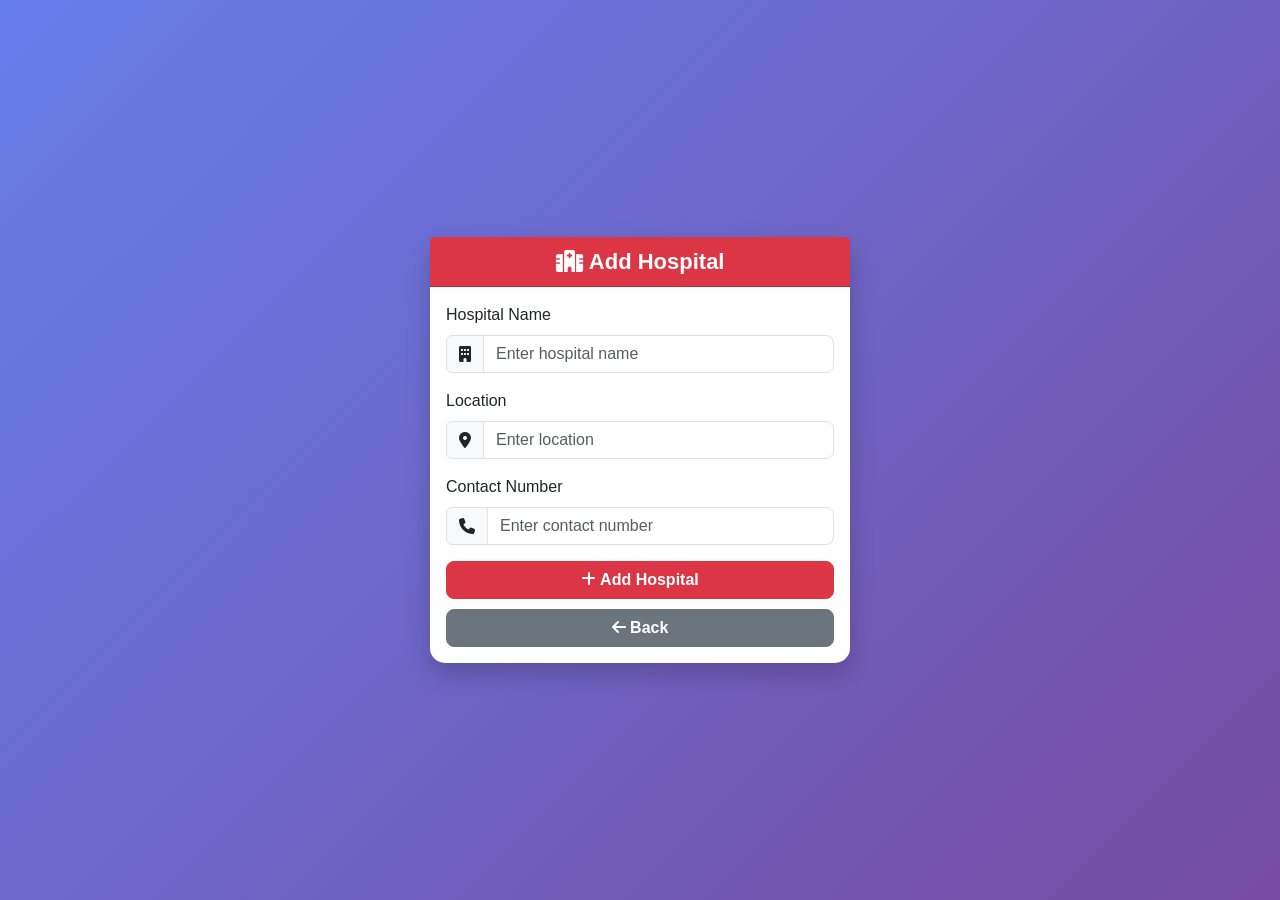
<file: PROJECT/templates/add_hospital.html>
<!DOCTYPE html>
<html lang="en">
<head>
<meta charset="UTF-8">
<title>Add Hospital</title>

<!-- Bootstrap -->
<link href="https://cdn.jsdelivr.net/npm/bootstrap@5.3.2/dist/css/bootstrap.min.css" rel="stylesheet">

<!-- Icons -->
<link rel="stylesheet" href="https://cdnjs.cloudflare.com/ajax/libs/font-awesome/6.5.0/css/all.min.css">

<style>

body{
    background: linear-gradient(135deg,#667eea,#764ba2);
    height:100vh;
    display:flex;
    justify-content:center;
    align-items:center;
    font-family: 'Segoe UI', sans-serif;
}

.card{
    border:none;
    border-radius:15px;
    width:420px;
    box-shadow:0 10px 25px rgba(0,0,0,0.2);
}

.card-header{
    background:#dc3545;
    color:white;
    font-size:22px;
    font-weight:bold;
    text-align:center;
    border-radius:15px 15px 0 0;
}

.form-control{
    border-radius:8px;
}

.btn-custom{
    width:100%;
    border-radius:8px;
    font-weight:600;
}

.back-btn{
    margin-top:10px;
}

</style>
</head>

<body>

<div class="card">

<div class="card-header">
<i class="fa-solid fa-hospital"></i> Add Hospital
</div>

<div class="card-body">

<form method="POST">

<div class="mb-3">
<label class="form-label">Hospital Name</label>
<div class="input-group">
<span class="input-group-text"><i class="fa-solid fa-building"></i></span>
<input type="text" name="hospital_name" class="form-control" placeholder="Enter hospital name" required>
</div>
</div>

<div class="mb-3">
<label class="form-label">Location</label>
<div class="input-group">
<span class="input-group-text"><i class="fa-solid fa-location-dot"></i></span>
<input type="text" name="city" class="form-control" placeholder="Enter location" required>
</div>
</div>

<div class="mb-3">
<label class="form-label">Contact Number</label>
<div class="input-group">
<span class="input-group-text"><i class="fa-solid fa-phone"></i></span>
<input type="text" name="contact" class="form-control" placeholder="Enter contact number" required>
</div>
</div>

<button type="submit" class="btn btn-danger btn-custom">
<i class="fa-solid fa-plus"></i> Add Hospital
</button>

<a href="/dashboard" class="btn btn-secondary btn-custom back-btn">
<i class="fa-solid fa-arrow-left"></i> Back
</a>

</form>

</div>
</div>

</body>
</html>
</file>
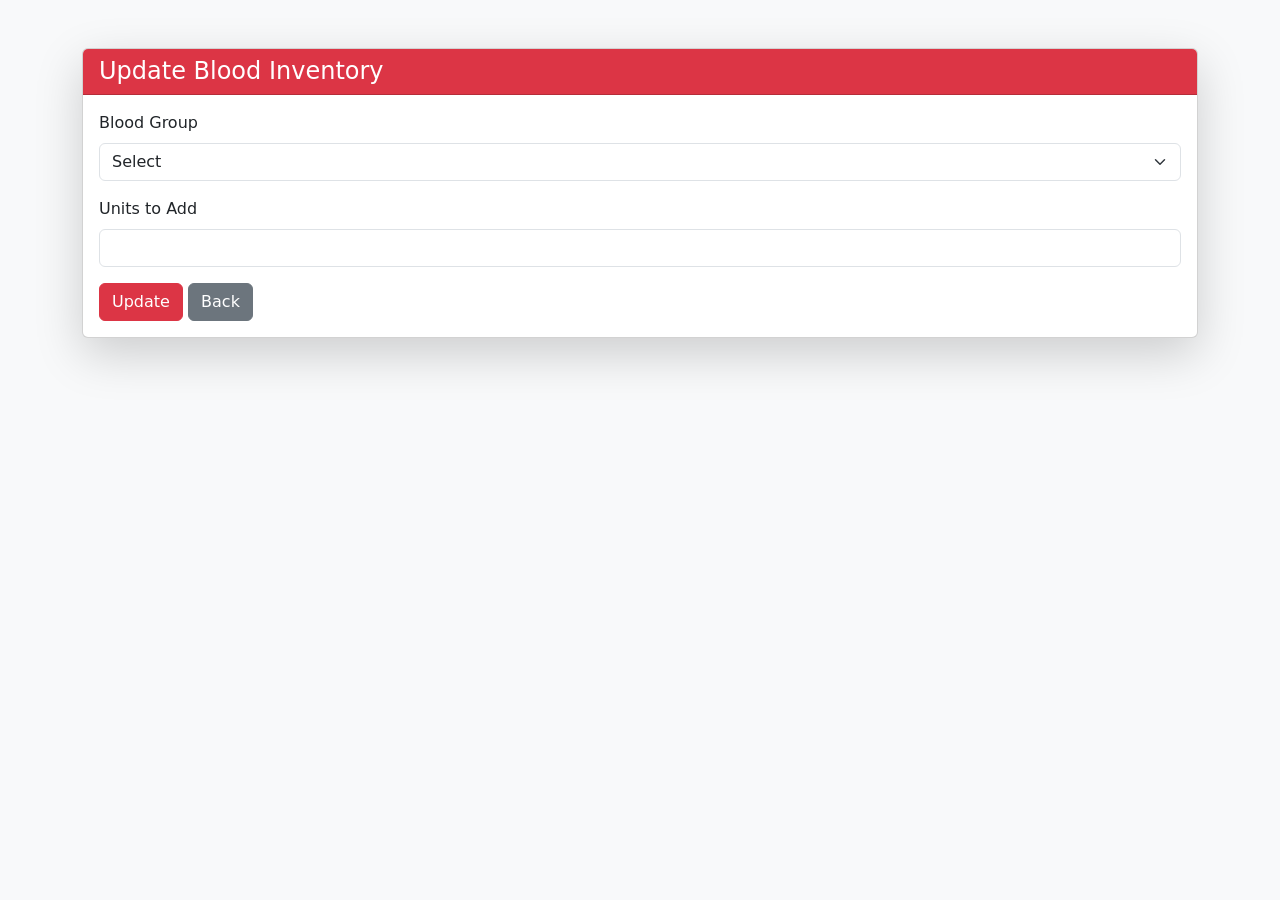
<file: PROJECT/templates/add_inventory.html>
<!DOCTYPE html>
<html>
<head>
    <title>Update Inventory</title>
    <link href="https://cdn.jsdelivr.net/npm/bootstrap@5.3.2/dist/css/bootstrap.min.css" rel="stylesheet">
</head>
<body class="bg-light">

<div class="container mt-5">
    <div class="card shadow-lg">
        <div class="card-header bg-danger text-white">
            <h4 class="mb-0">Update Blood Inventory</h4>
        </div>
        <div class="card-body">

            <form method="POST">

                <div class="mb-3">
                    <label class="form-label">Blood Group</label>
                    <select name="blood_group" class="form-select" required>
                        <option value="">Select</option>
                        <option>A+</option>
                        <option>B+</option>
                        <option>O+</option>
                        <option>AB+</option>
                        <option>A-</option>
                        <option>B-</option>
                        <option>O-</option>
                        <option>AB-</option>
                    </select>
                </div>

                <div class="mb-3">
                    <label class="form-label">Units to Add</label>
                    <input type="number" name="units" class="form-control" min="1" required>
                </div>

                <button type="submit" class="btn btn-danger">Update</button>
                <a href="/inventory" class="btn btn-secondary">Back</a>

            </form>

        </div>
    </div>
</div>

</body>
</html>
</file>
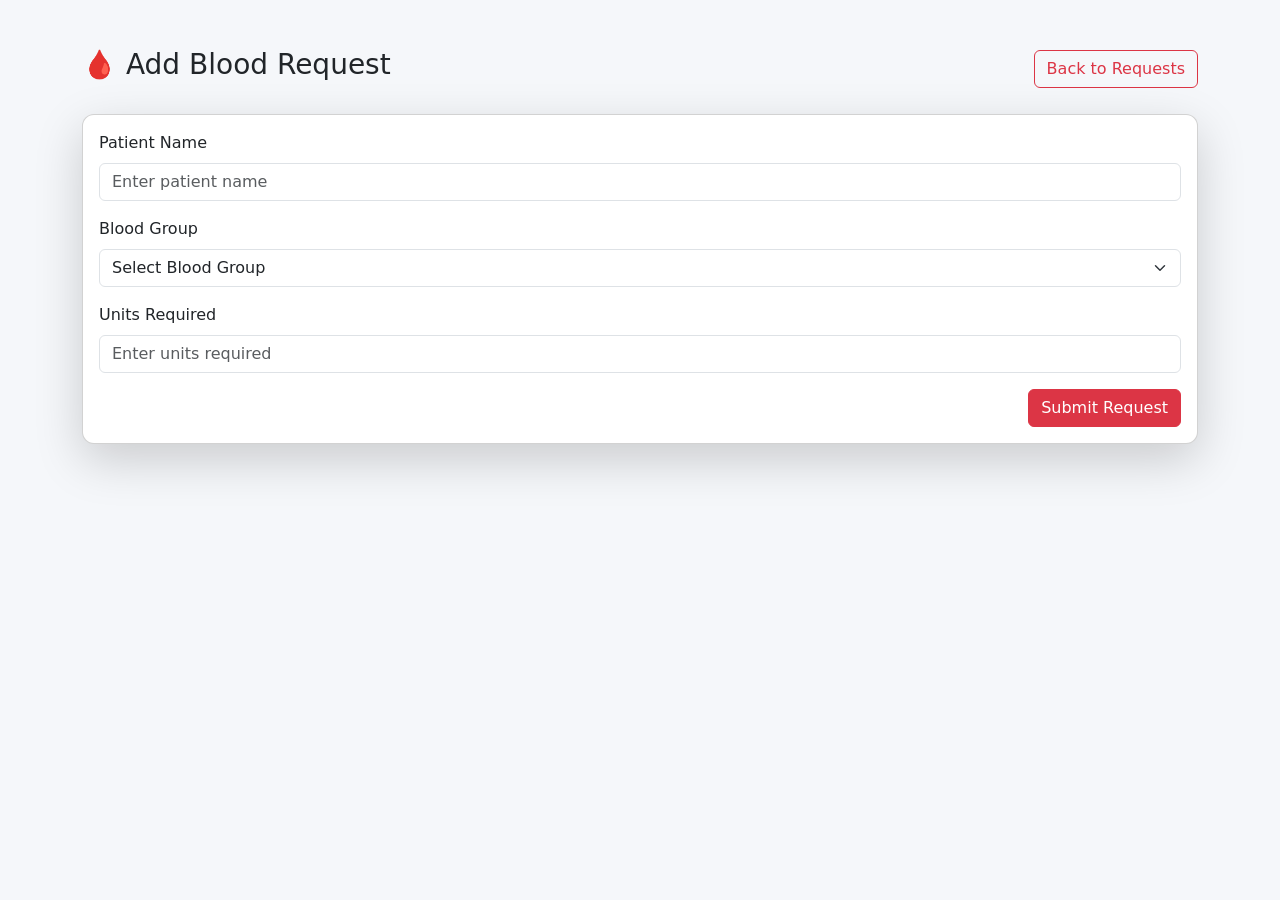
<file: PROJECT/templates/add_request.html>
<!DOCTYPE html>
<html>
<head>
    <title>Add Blood Request - Smart Blood Bank</title>

    <!-- Bootstrap CSS -->
    <link href="https://cdn.jsdelivr.net/npm/bootstrap@5.3.2/dist/css/bootstrap.min.css" rel="stylesheet">

    <style>
        body {
            background: #f5f7fa;
        }

        .form-card {
            border-radius: 12px;
        }
    </style>
</head>

<body>

<div class="container mt-5">

    <!-- PAGE HEADER -->
    <div class="d-flex justify-content-between align-items-center mb-4">
        <h3>🩸 Add Blood Request</h3>
        <a href="/requests" class="btn btn-outline-danger">Back to Requests</a>
    </div>

    <!-- FORM CARD -->
    <div class="card shadow-lg form-card">
        <div class="card-body">

            <form method="POST">

                <!-- Patient Name -->
                <div class="mb-3">
                    <label class="form-label">Patient Name</label>
                    <input type="text" 
                           name="patient_name" 
                           class="form-control"
                           placeholder="Enter patient name"
                           required>
                </div>

                <!-- Blood Group -->
                <div class="mb-3">
                    <label class="form-label">Blood Group</label>
                    <select name="blood_group" class="form-select" required>
                        <option value="">Select Blood Group</option>
                        <option value="A+">A+</option>
                        <option value="B+">B+</option>
                        <option value="O+">O+</option>
                        <option value="AB+">AB+</option>
                        <option value="A-">A-</option>
                        <option value="B-">B-</option>
                        <option value="O-">O-</option>
                        <option value="AB-">AB-</option>
                    </select>
                </div>

                <!-- Units Required -->
                <div class="mb-3">
                    <label class="form-label">Units Required</label>
                    <input type="number" 
                           name="units_required" 
                           class="form-control"
                           min="1"
                           placeholder="Enter units required"
                           required>
                </div>

                <!-- Submit Button -->
                <div class="text-end">
                    <button type="submit" class="btn btn-danger">
                        Submit Request
                    </button>
                </div>

            </form>

        </div>
    </div>

</div>

</body>
</html>
</file>
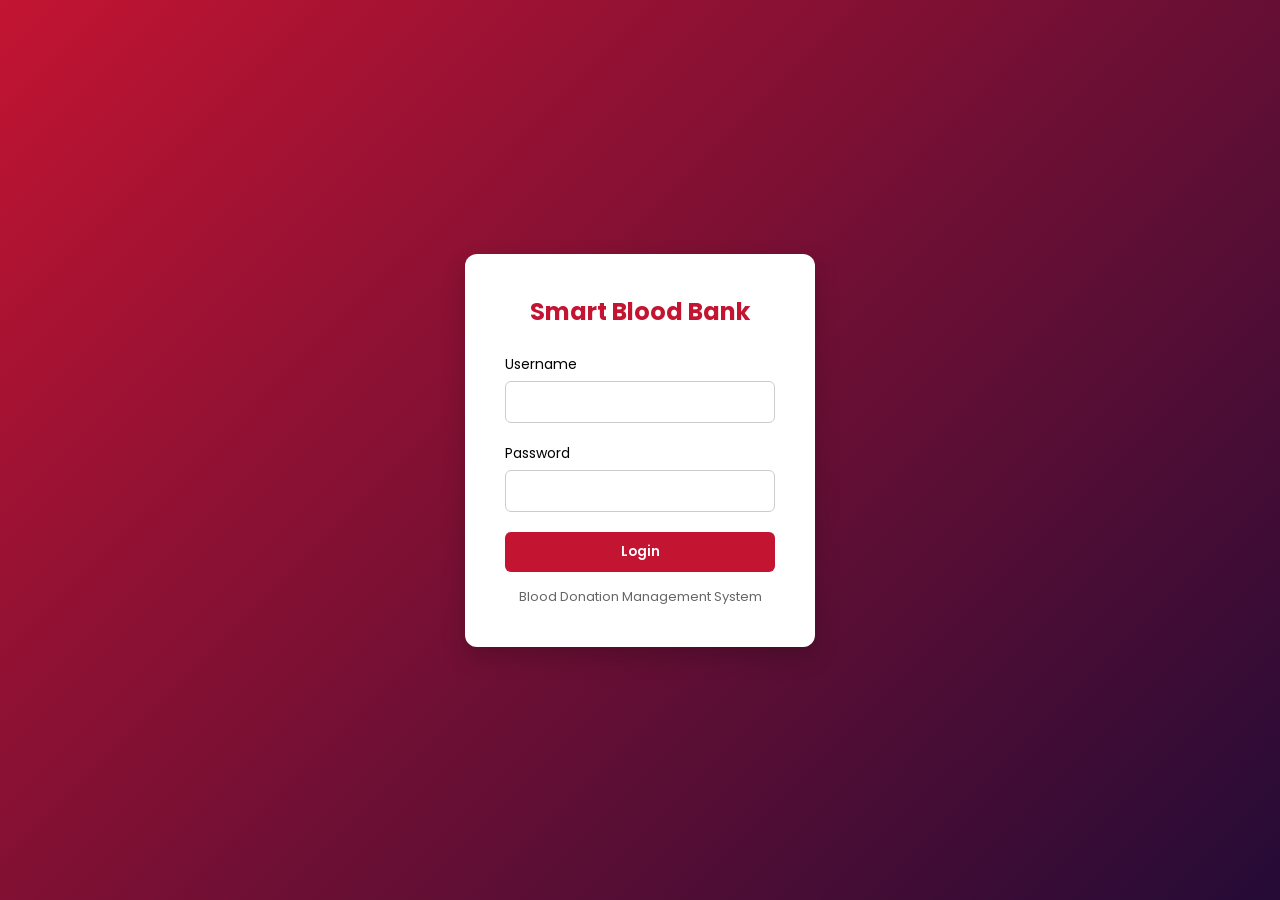
<file: PROJECT/templates/login.html>
<!DOCTYPE html>
<html>
<head>
    <title>Login - Smart Blood Bank</title>
    <meta name="viewport" content="width=device-width, initial-scale=1.0">

    <!-- Google Font -->
    <link href="https://fonts.googleapis.com/css2?family=Poppins:wght@400;600&display=swap" rel="stylesheet">

    <style>
        * {
            margin: 0;
            padding: 0;
            box-sizing: border-box;
            font-family: 'Poppins', sans-serif;
        }

        body {
            height: 100vh;
            display: flex;
            justify-content: center;
            align-items: center;
            background: linear-gradient(135deg, #c31432, #240b36);
        }

        .login-container {
            background: #fff;
            padding: 40px;
            width: 350px;
            border-radius: 12px;
            box-shadow: 0 10px 25px rgba(0,0,0,0.2);
        }

        .login-container h2 {
            text-align: center;
            margin-bottom: 25px;
            color: #c31432;
        }

        .input-group {
            margin-bottom: 20px;
        }

        .input-group label {
            display: block;
            font-size: 14px;
            margin-bottom: 6px;
        }

        .input-group input {
            width: 100%;
            padding: 10px;
            border-radius: 6px;
            border: 1px solid #ccc;
            outline: none;
            transition: 0.3s;
        }

        .input-group input:focus {
            border-color: #c31432;
        }

        button {
            width: 100%;
            padding: 10px;
            background: #c31432;
            border: none;
            border-radius: 6px;
            color: white;
            font-weight: 600;
            cursor: pointer;
            transition: 0.3s;
        }

        button:hover {
            background: #8e0e00;
        }

        .footer-text {
            text-align: center;
            margin-top: 15px;
            font-size: 13px;
            color: #666;
        }
    </style>
</head>
<body>

<div class="login-container">
    <h2>Smart Blood Bank</h2>

    <form method="POST">
        <div class="input-group">
            <label>Username</label>
            <input type="text" name="username" required>
        </div>

        <div class="input-group">
            <label>Password</label>
            <input type="password" name="password" required>
        </div>

        <button type="submit">Login</button>
    </form>

    <div class="footer-text">
        Blood Donation Management System
    </div>
</div>

</body>
</html>
</file>
